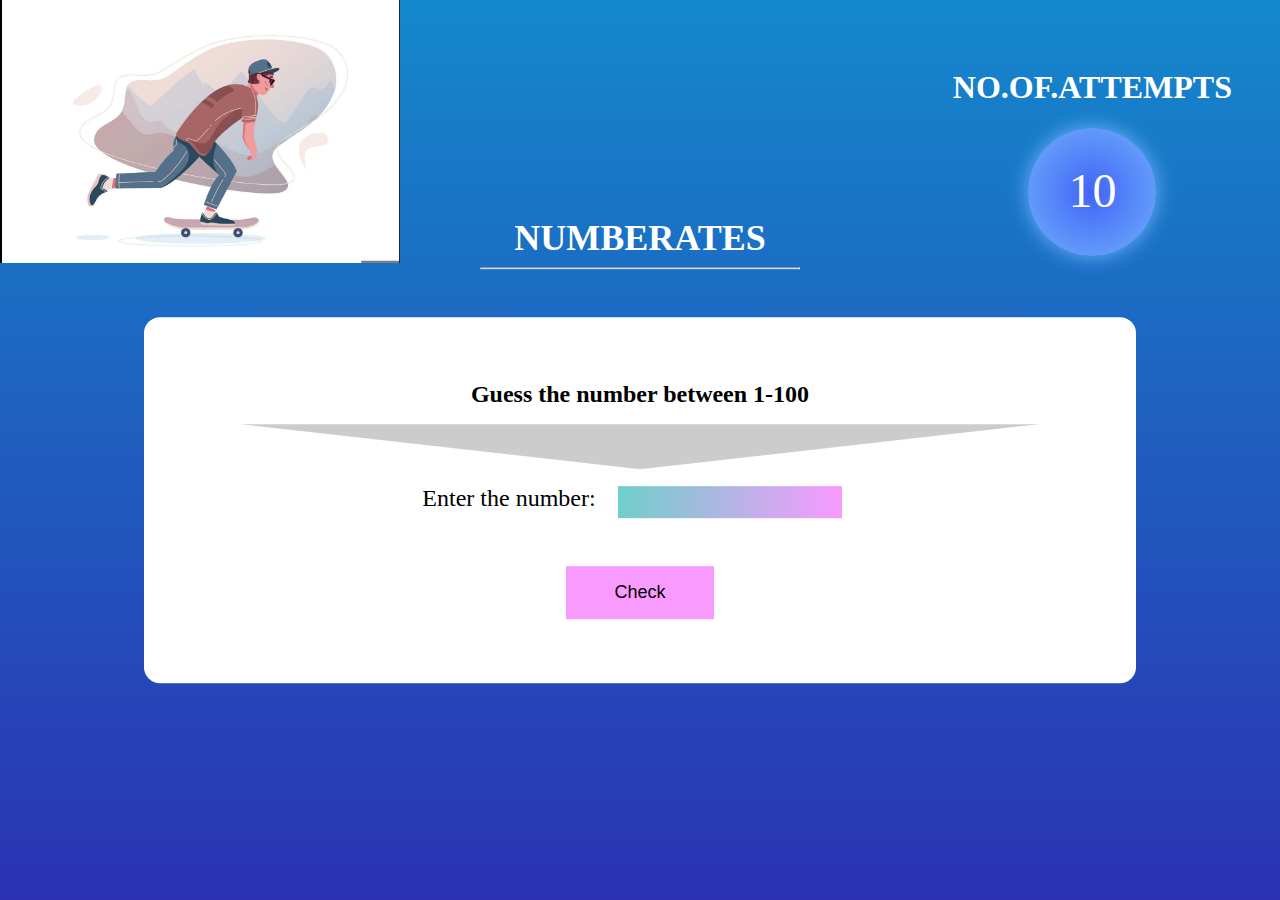
<file: js1/index.html>
<!DOCTYPE html>
<html lang="en">
<head>
    <meta charset="UTF-8">
    <meta http-equiv="X-UA-Compatible" content="IE=edge">
    <meta name="viewport" content="width=device-width, initial-scale=1.0">
    <title>Numberates Game</title>
    <link rel="stylesheet" href="style.css">
</head>
<body>
    <!--top right content of number of attempts-->
    <div class="topRightContainer">
        <h1 id="attemptLabel">NO.OF.ATTEMPTS</h1>
        <p id="attemptCount"></p>
    </div>
    <img src="skater.jpeg" class="skaterImage">

    <!-- the main content -->
    <div class="centerContent">
        <h1 id="title">NUMBERATES</h1>
        <hr>

        <div class="mainContainer">
            <div class="innerContainer">
                <h3 id="heading">Guess the number between 1-100 </h3>
                
                <div class="trapezoid"></div>

           
                    <form  onsubmit="checkButton">
                        <label id="textLabel"> Enter the number: </label>
                    <input id="textBox" type="text" maxlength="2"/> <br>
                    <button type="submit" id="checkButton">Check</button>
                    </form>
                
            </div>
        </div>
        <p id="message"> </p>
    </div>
</body>
<script src="script.js"></script>
</html>
</file>
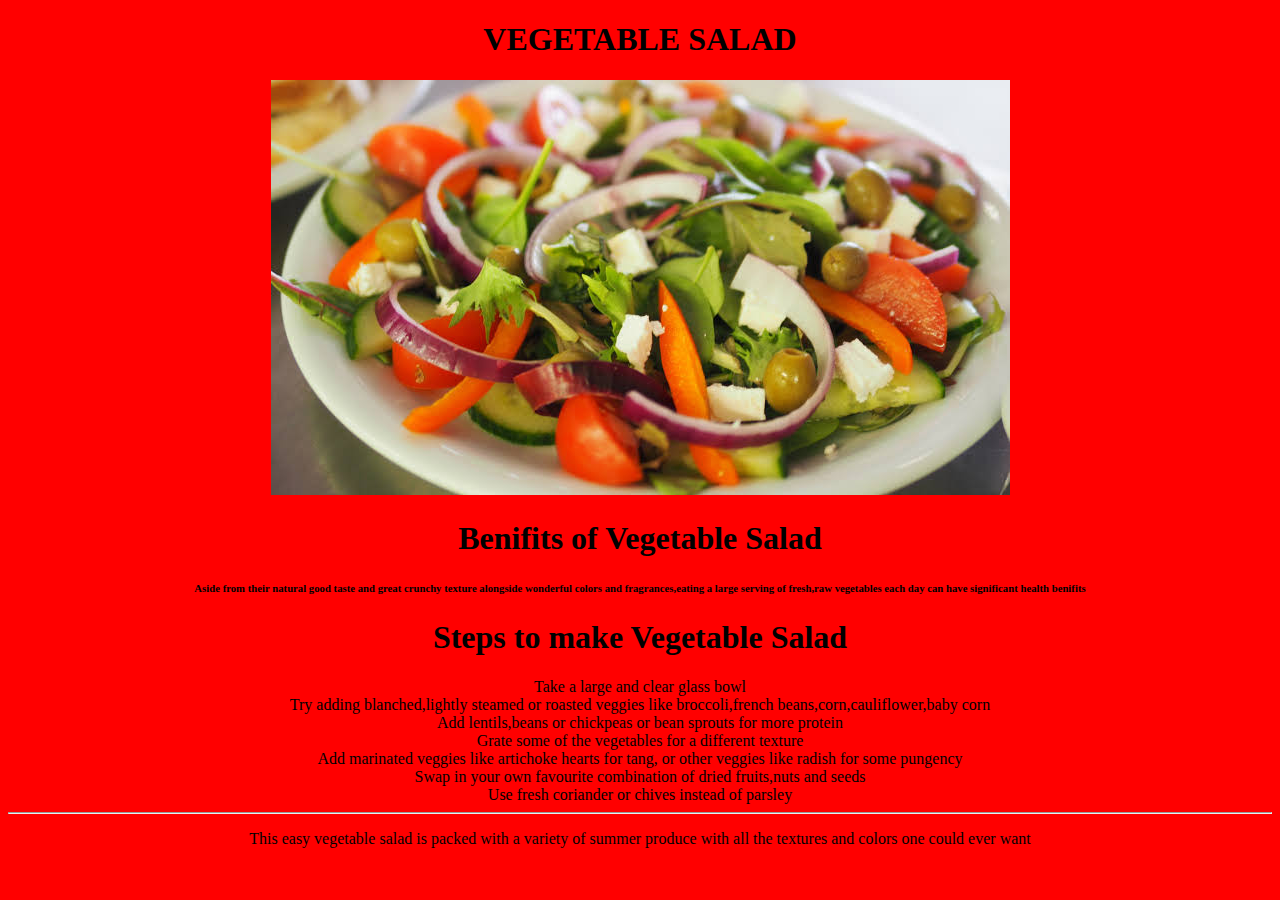
<file: css1/css1.html>
<!DOCTYPE html>
<html lang="en">
<head>
    <meta charset="UTF-8">
    <meta http-equiv="X-UA-Compatible" content="IE=edge">
    <meta name="viewport" content="width=device-width, initial-scale=1.0">
    <title>Vegetable Salad</title>
</head>
<body style="background-color:red">
        <section class="section1">
        <center>
            <h1 id="titleName">VEGETABLE SALAD</h1>
            <img src="vs.jpeg" alt="salad" id="vegetableSaladImage">
        </center>
        <center>
        <h1 id="benefits">Benifits of Vegetable Salad</h1>
       </center>
       <center>
      <h6><p id="benefitsParagraph">Aside from their natural good taste and great crunchy texture alongside wonderful colors and fragrances,eating a large serving of fresh,raw vegetables each day can have significant health benifits</p></h6>
        </center>
        <center>
        <h1 id="steps">Steps to make Vegetable Salad</h1>
        </center>
       <center>
    <ul id="stepForVegetableSalad"></ul>
        </center>
        <center>
       <li>Take a large and clear glass bowl</li>
       <li>Try adding blanched,lightly steamed or roasted veggies like broccoli,french beans,corn,cauliflower,baby corn</li>
       <li>Add lentils,beans or chickpeas or bean sprouts for more protein</li>
       <li>Grate some of the vegetables for a different texture</li>
       <li>Add marinated veggies like artichoke hearts for tang, or other veggies like radish for some pungency</li>
       <li>Swap in your own favourite combination of dried fruits,nuts and seeds</li>
       <li>Use fresh coriander or chives instead of parsley</li>
       </center>
       <hr>
       </hr>
           <footer>
           <center>
           <p id="footerText">This easy vegetable salad is packed with a variety of summer produce with all the textures and colors one could ever want</p>
           </center>
        </footer>
    </section>
</body>
</html>
</file>
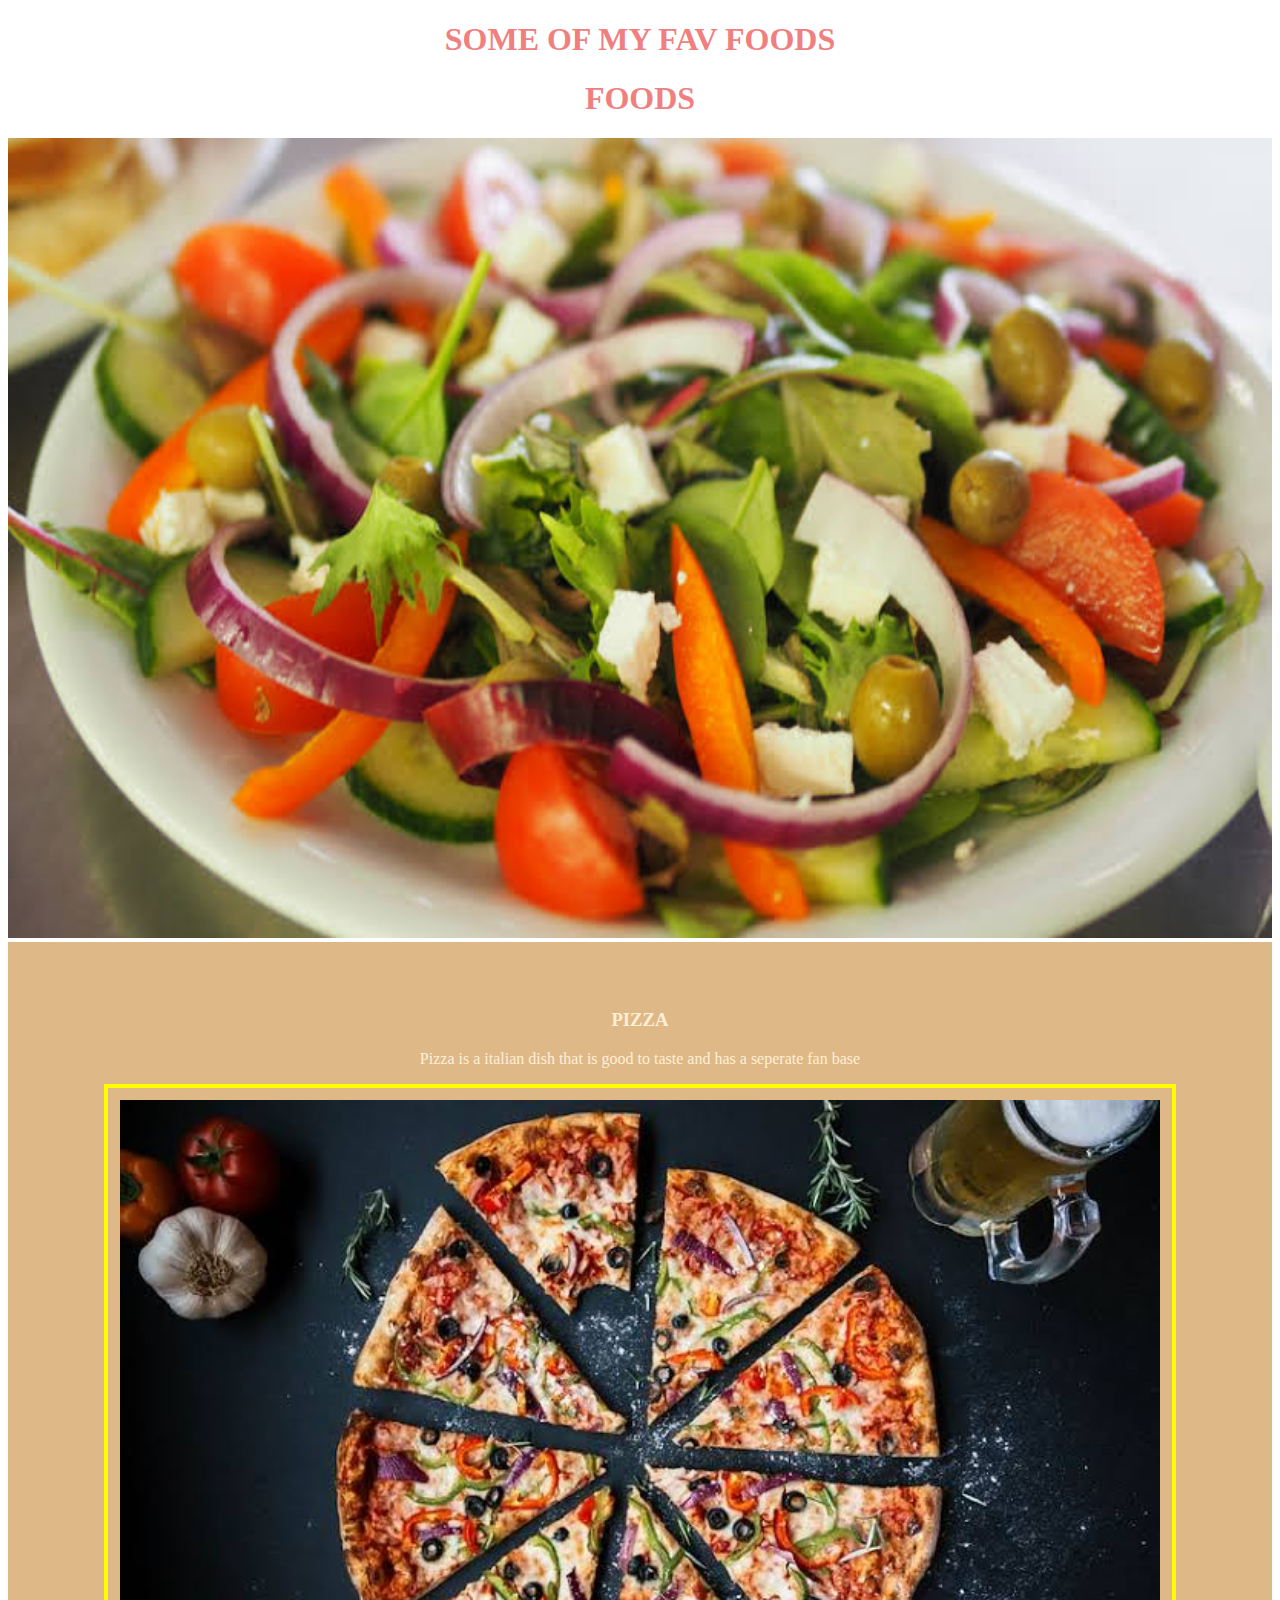
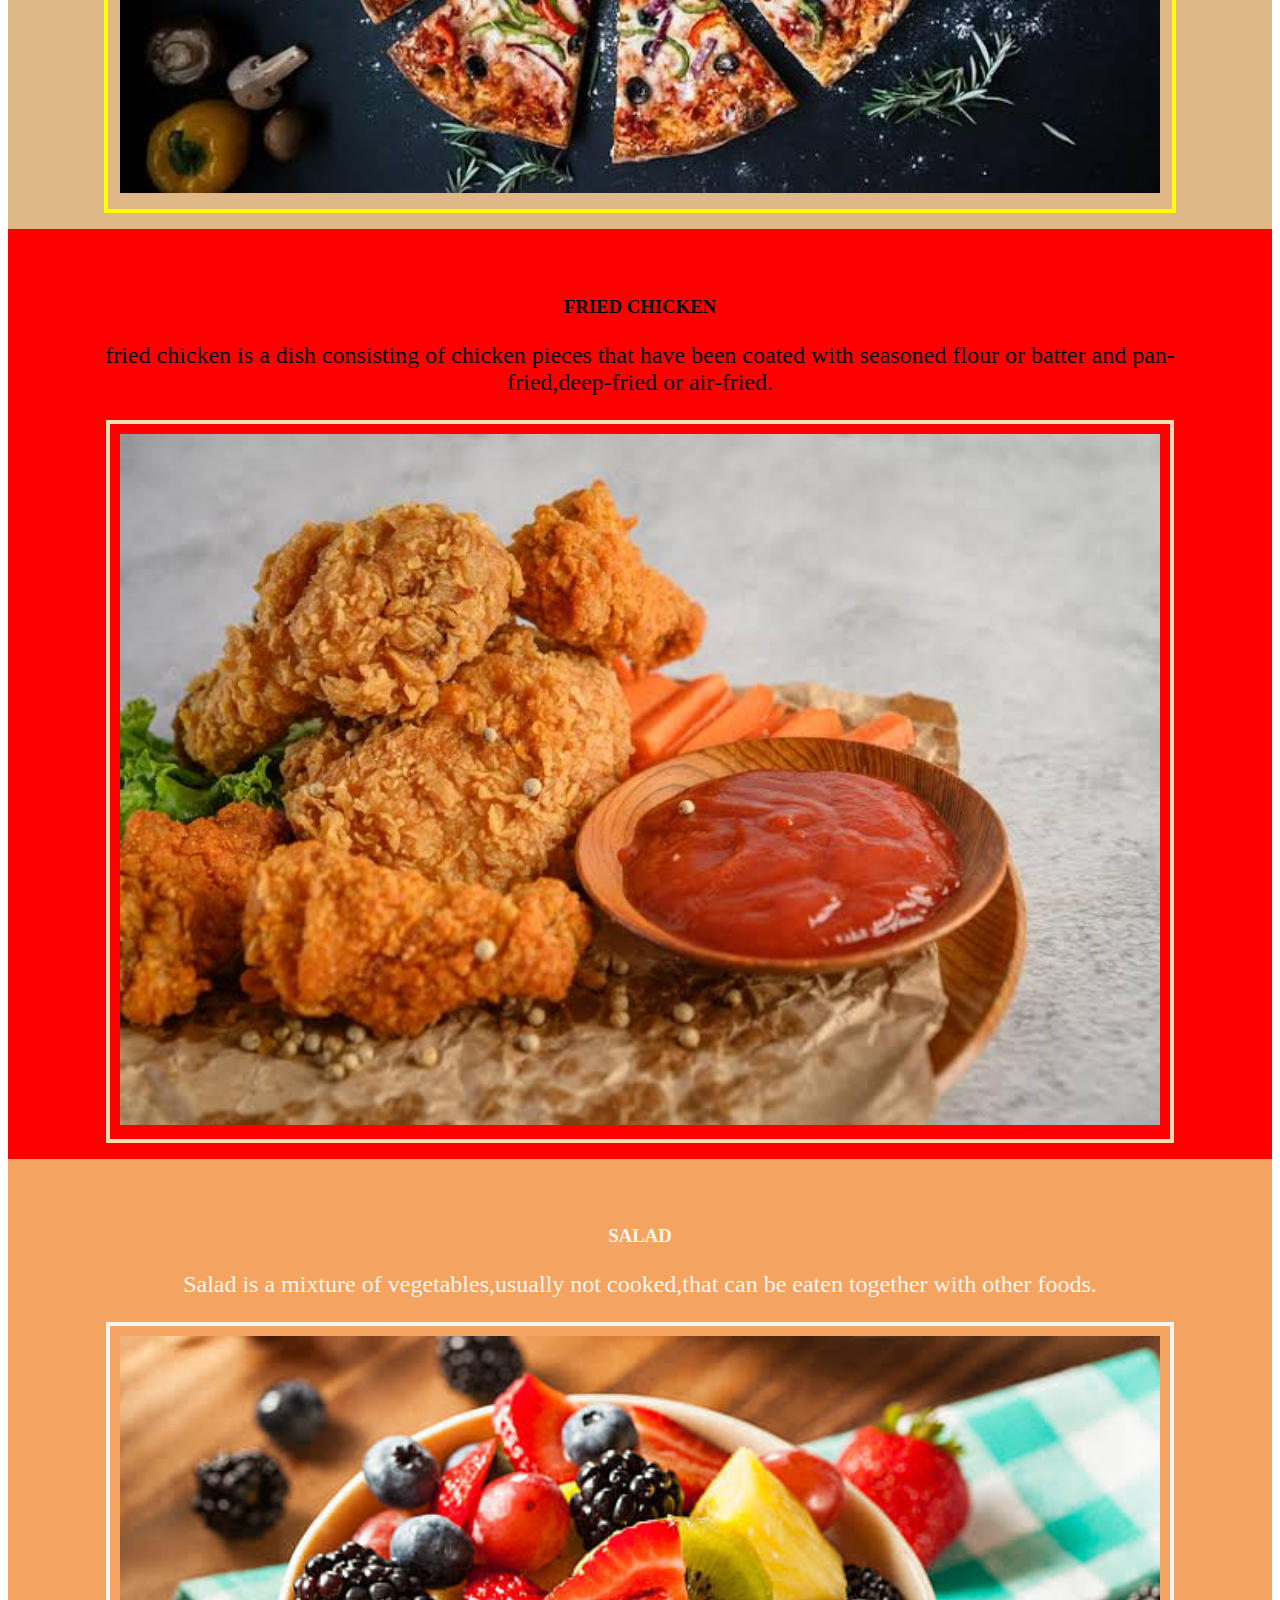
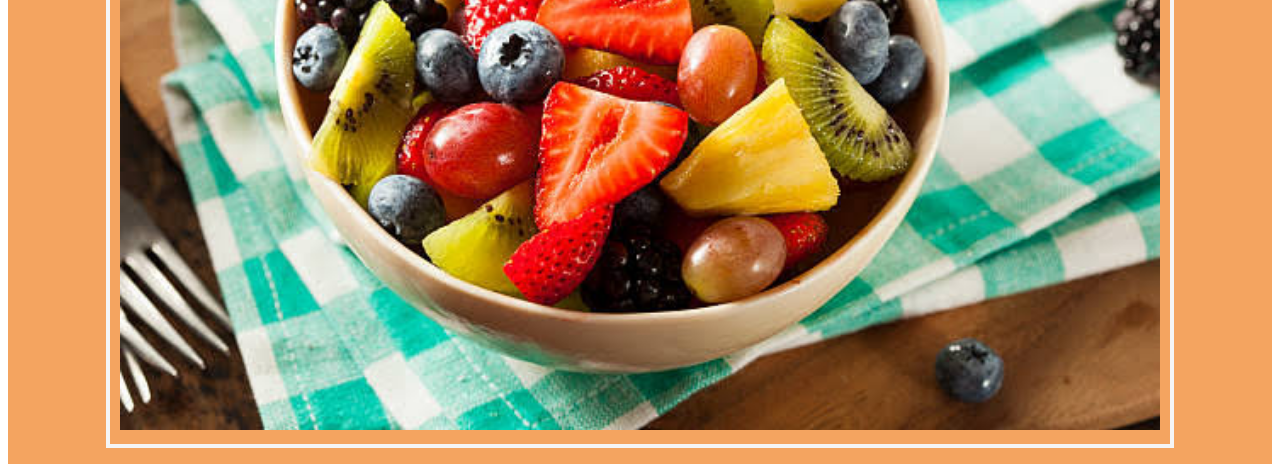
<file: html1/fav food.html>
<!DOCTYPE html>
<html lang="en">
<head>
    <meta charset="UTF-8">
    <meta http-equiv="X-UA-Compatible" content="IE=edge">
    <meta name="viewport" content="width=device-width, initial-scale=1.0">
    <title>Fav Food</title>
    <link rel="stylesheet" href="style.css">
</head>
<body>
<section class="section1"> 
        <center>
        <h1> SOME OF MY FAV FOODS </h1>
        </center>
        <h1> FOODS </h1>
        <div class="container" id="titleName">
            <img src="vs.jpeg" alt="favvvv foood" id="titleImage">   
        </div>
</section>
<section class="section2">
    <center>
    <h3 id="favFood1">PIZZA</h3>
    <p id="foodDescription"> Pizza is a italian dish that is good to taste and has a seperate fan base </p>
    </center>
    <div class="container"> 
        <img src="p.jpeg" alt="pizza" id="favFoodImage1">
    </div>
</section>

<section class="section3">
    <center>
    <h3 id="favFood2"> FRIED CHICKEN </h3>
    <p id="foodDescription2"> fried chicken is a dish consisting of chicken pieces that have been coated with seasoned flour or batter and pan-fried,deep-fried or air-fried. </p>
    </center>
    <div class="container">
        <img src="fc.jpeg" alt="fried chicken" id="favFoodImage2">
    </div>
</section>

<section class="section4">
    <center>
    <h3 id="favFood3">SALAD</h3>
    <p id="foodDescription3"> Salad is  a mixture of vegetables,usually not cooked,that can be eaten together with other foods. </p>
    </center>
    <div class="container">
        <img src="fs.jpeg" alt="salad" id="favFoodImage3">
    </div>
</section>
</body>
</html>
</file>
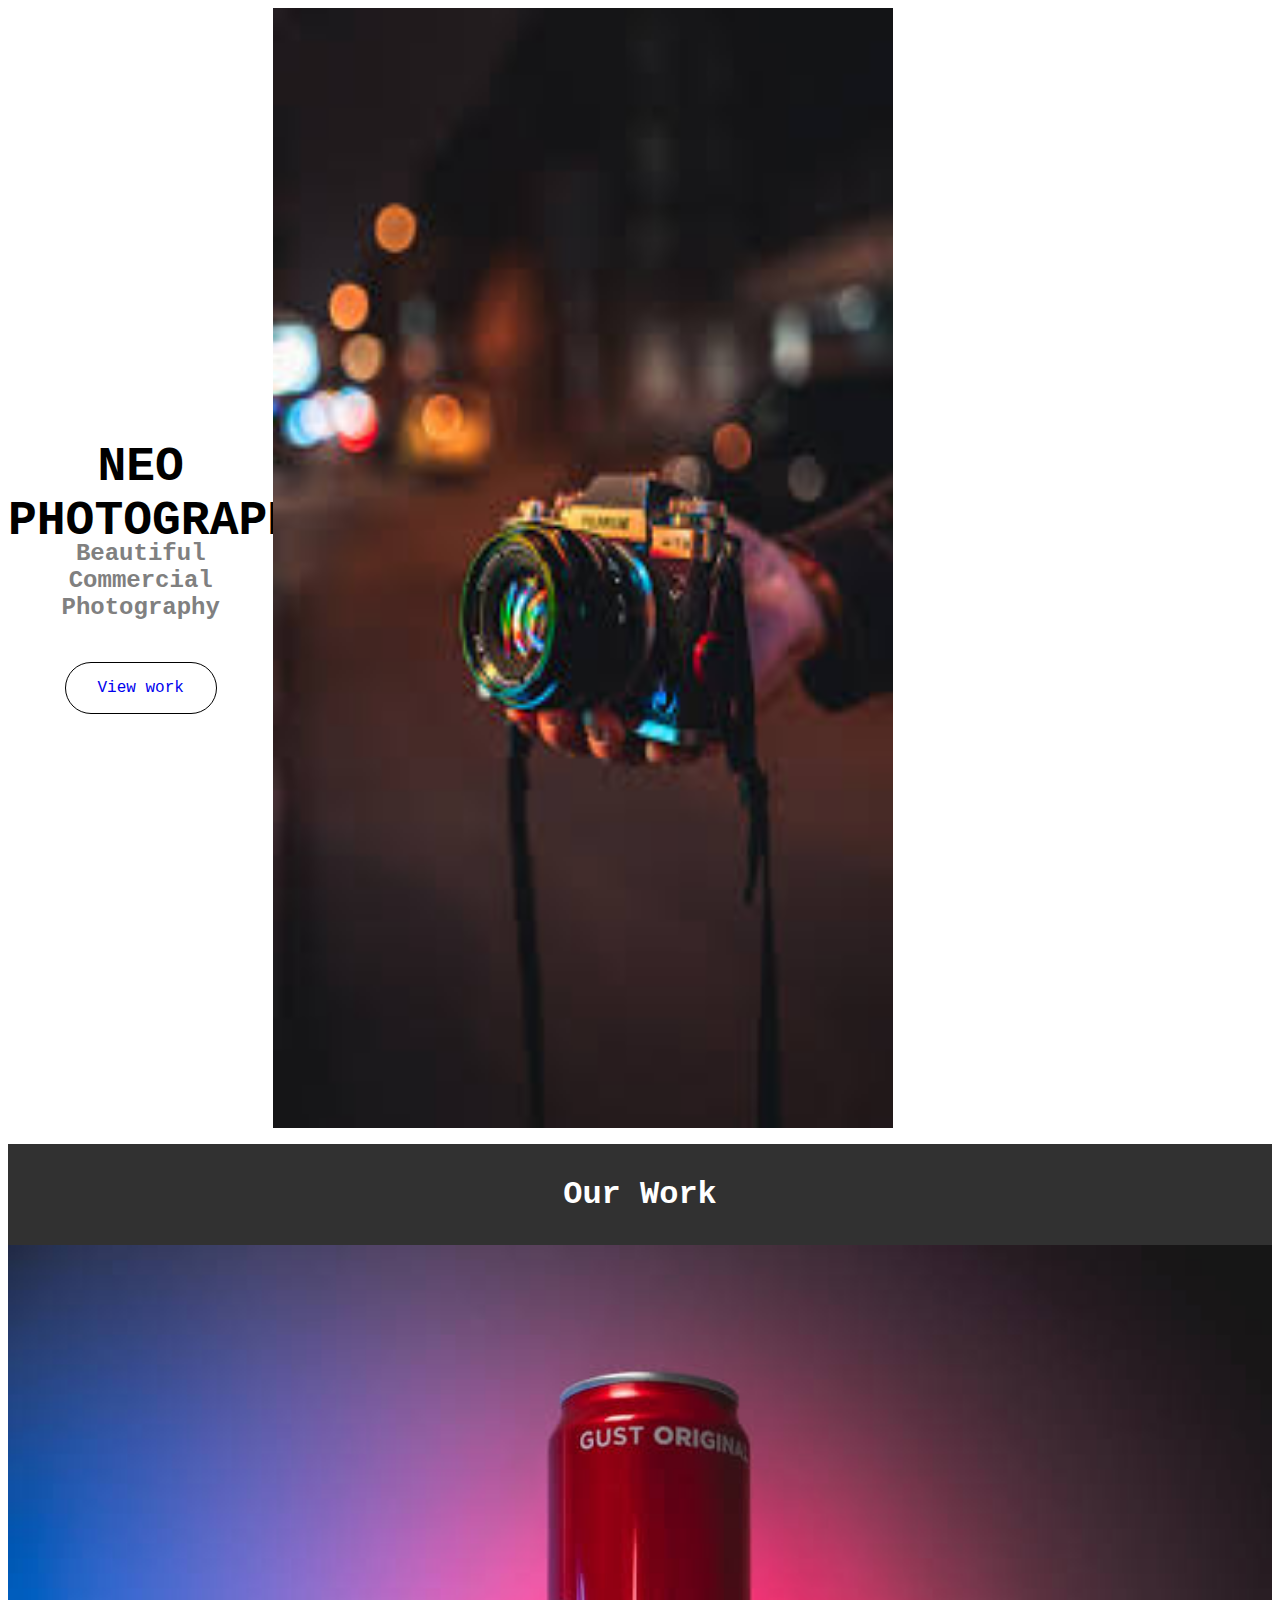
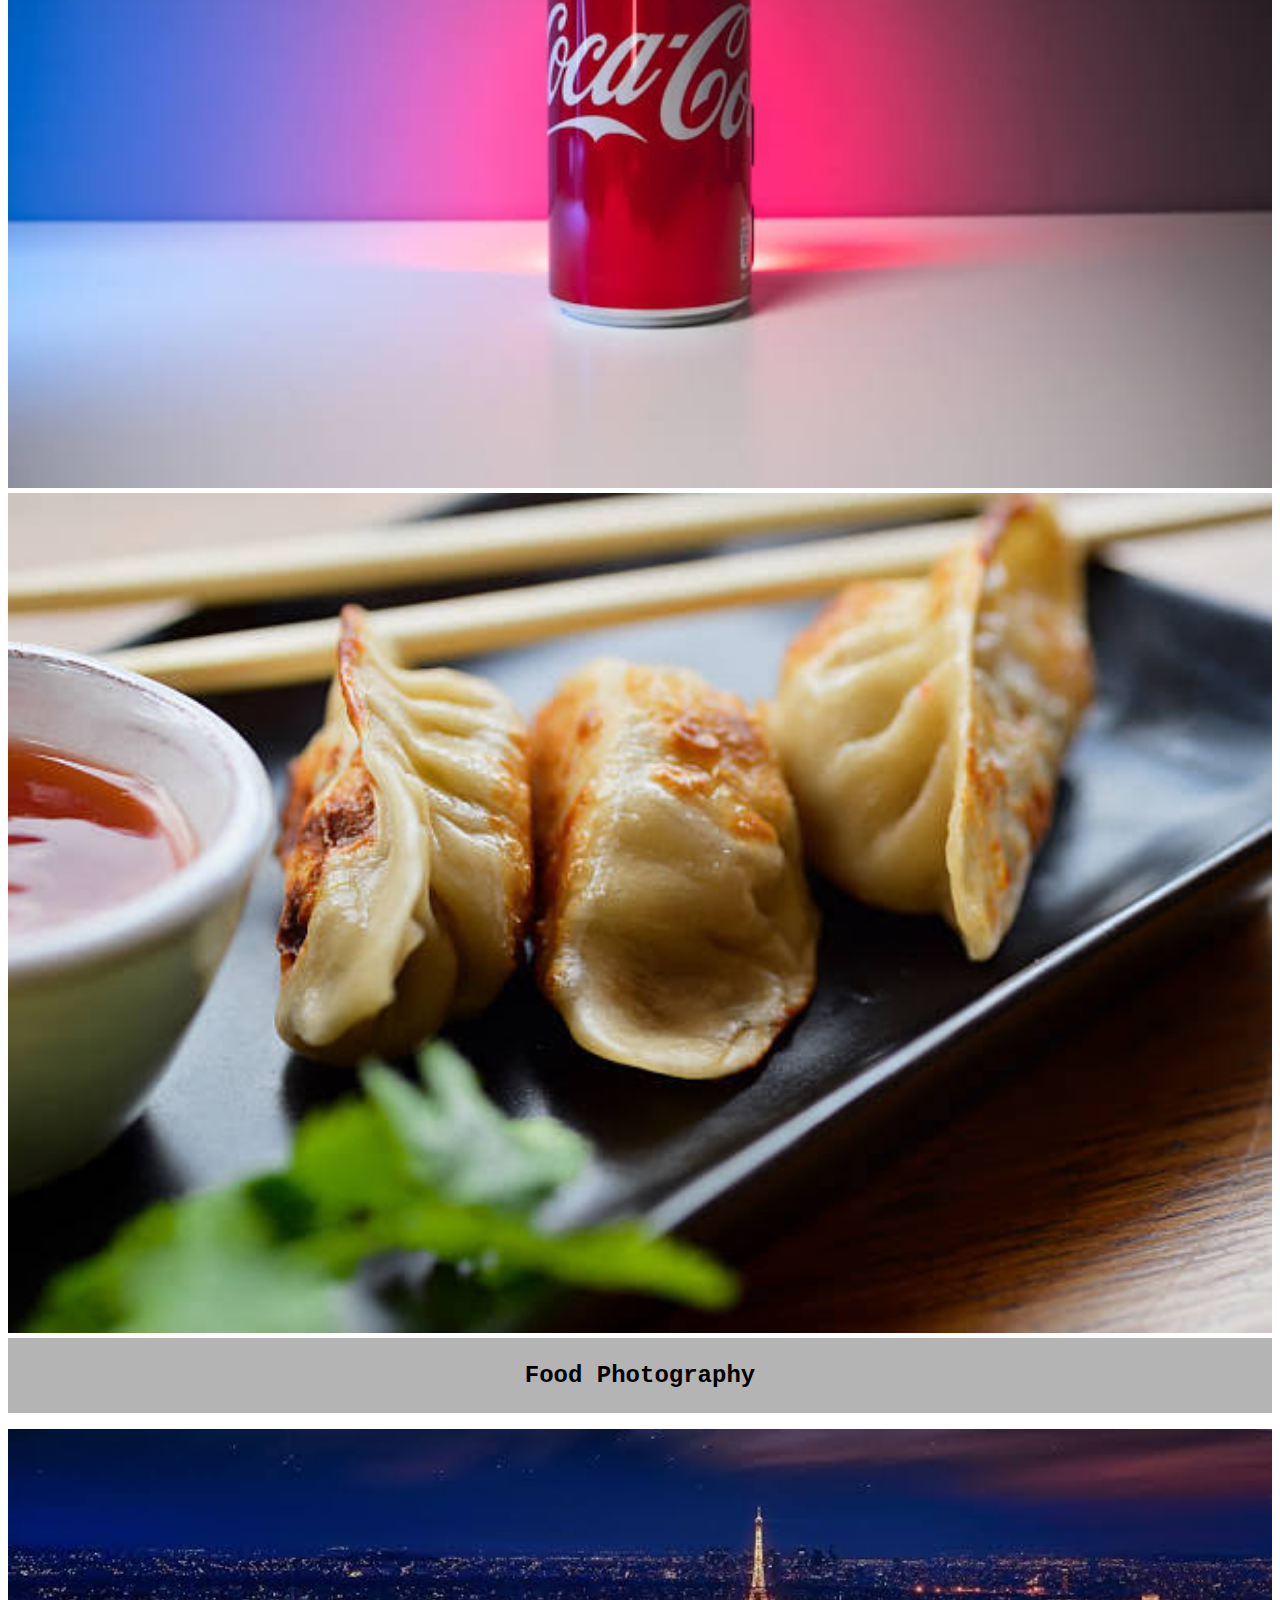
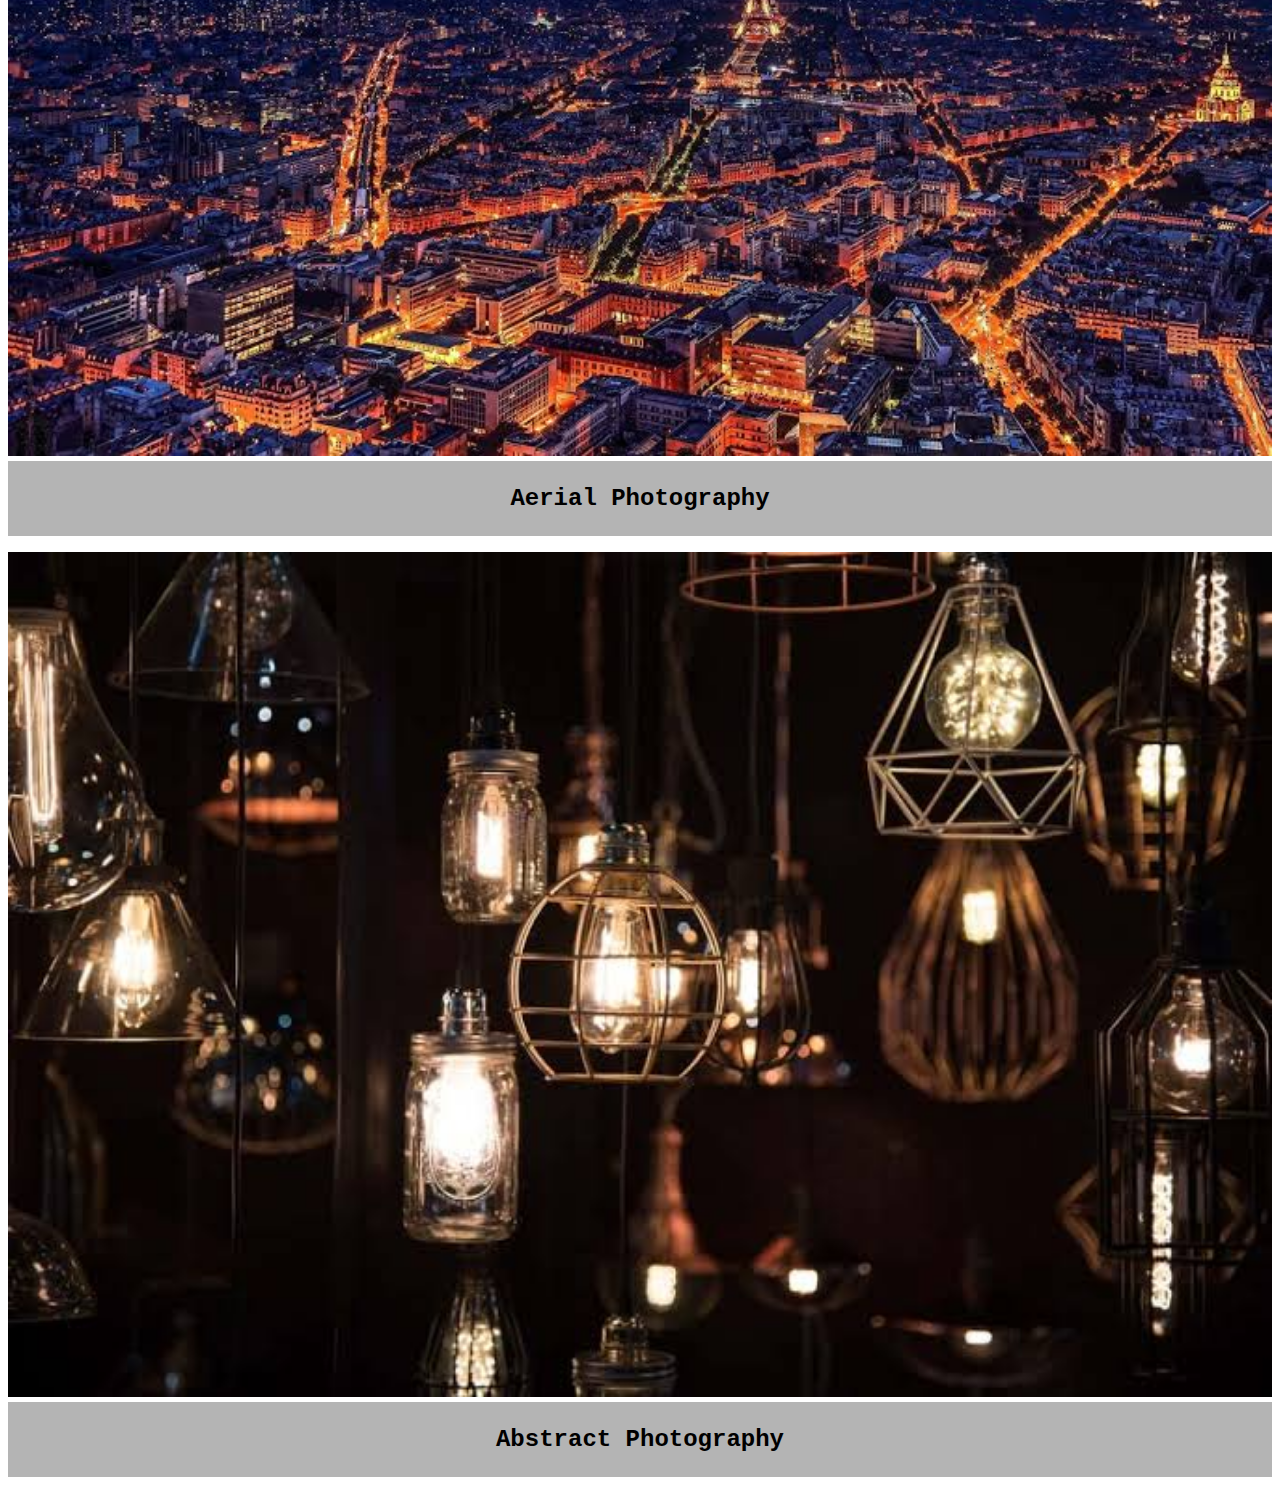
<file: html2/neo.html>
<!DOCTYPE html>
<html lang="en">
<head>
    <meta charset="UTF-8">
    <meta http-equiv="X-UA-Compatible" content="IE=edge">
    <meta name="viewport" content="width=device-width, initial-scale=1.0">
    <title>Neo Photography</title>
    <link rel="stylesheet" href="style.css">
</head>

<body>
    <section class="section1">
        <div>
            <h1 id="titleName">NEO PHOTOGRAPHY</h1>
            <h2 id="titleDescription">Beautiful Commercial Photography</h2>
            <br>
            <a href="#section2" id="viewWork">View work</a>
            </div>
            <img src="c.jpeg" id="backGroundImage">
    </section>

    <section class="section2" id="section2">
        <h1 id="ourWork">Our Work</h1>
        <div>
            <img src="cc.jpeg" id="firstImage">
            <img src="d.jpeg" id="secondImage">
            <p id="firstImageName">Food Photography</p>
            </div>

            <div>
                <img src="paris.jpeg" id="thirdImage">
                <p id="secondImageName">Aerial Photography</p>
                </div>

                <div>
                    <img src="light.jpeg" id="fourthImage">
                    <p id="thirdImageName">Abstract Photography</p>
                    </div>

     </section>
    
</body>
</html>
</file>
<file: js1/style.css>
*{
    box-sizing: border-box;
}
body{
    margin: 0;
    background-image: linear-gradient(#1488CC,#2B32B2);
    background-repeat: no-repeat;
    background-size: contain;
    height: 100vh;
}

.skaterImage{
    width: 400px;
    position: absolute;
}

.centerContent{
    position: absolute;
    top: 50%;
    left: 50%;
    transform: translate(-50%,-50%);
    text-align: center;
}
.centerContent hr{
    width: 20rem;
    margin: -1rem auto 3rem auto;
}
.centerContent h1{
    color: white;
    font-size: 36px;
}
.centerContent p{
    color: rgb(229, 229, 229);
    font-size: x-large;
}


.mainContainer{
    background: white;
    padding: 3rem 6rem;
    border-radius: 1rem;
    width: 100%;
    text-align: center;
}
.topRightContainer{
    position: absolute;
    right: 0;
    padding:3rem;
    text-align: center;
    color: white;
}
.topRightContainer p{
    background-image:radial-gradient(#4364F7,#6FB1FC);
    box-shadow: 0px 0px 20px 0px #6FB1FC;
    border-radius: 50%;
    height: 8rem;
    width: 8rem;
    padding: 2.2rem;
    font-size: 3rem;
    margin: auto;
}
#heading{
    font-size: x-large;
    margin: 1rem;
}
#textLabel{
    font-size: x-large;
}
#textBox{
    background: linear-gradient(to left, rgb(248, 154, 255),rgb(112, 206, 202));
    border: none;
    height: 2rem;
    width: 14rem;
    margin: auto 1rem;
    outline: none;
}
#checkButton{
    border: none;
    background: rgb(248, 154, 255);
    padding: 1rem 3rem;
    font-size: large;
    margin: 3rem auto 1rem auto;
}
.trapezoid {
	width: 20%;
	border-left: 25rem solid transparent;
	border-right: 25rem solid transparent;
	border-top: 45px solid rgba(85, 85, 85, 0.3);
    margin-bottom: 1rem;
}
.mainContainer h1{
    color: rgb(119, 13, 133);
    text-shadow: 0px 0px 9px #eda4ff;
}
.mainContainer .emoji{
    font-size: 6rem;
    margin-bottom: 0.5rem;
}
</file>
<file: html1/style.css>
.section1{
    position:relative;
    text-align:center;
    color: lightcoral;
}
.section1 img{
    width: 100%;
    height: 800px;
}
.image1text{
    position: absolute;
    transform: translate(-50%, -50%);
    top:50%;
    left:50%;
    font-size: xxx-large;
    font-weight:bolder;
}


.section2{
    background-color:burlywood;
    padding:3rem;
    padding-bottom:1rem;
    text-align: center;
    color: papayawhip;
}
.section2 h1{
    font-size: xxx-large;
    font-family: fantasy;
}
.section2 p1{
    font-size:x-large;
    color:linen;
}
.section2 .container{
border: 4px solid yellow;
padding: 12px;
width:fit-content;
margin: auto;
}
.section2 .container img{
    height:auto;
    width: 65rem;
}

.section3{
    background-color:red;
    padding: 3rem;
    padding-bottom: 1rem;
    text-align: center;
}
.section3 h1{
    font-size: xxx-large;
    font-family: fantasy;
}
.section3 p{
    font-size: x-large;
}
.section3 .container{
    border: 4px solid wheat;
    padding: 10px;
    width: fit-content;
    margin: auto;
}
.section3 .container img{
    height: auto;
    width: 65rem;
}

.section4{
    background-color:sandybrown;
    padding: 3rem;
    padding-bottom: 1rem;
    text-align: center;
    color:seashell;
}
.section4 h1{
    font-size: xxx-large;
    font-family: fantasy;
}
.section4 p{
    font-size: x-large;
}
.section4 .container{
    border: 4px solid whitesmoke;
    padding: 10px;
    width: fit-content;
    margin: auto;
}
.section4 .container img{
    height: auto;
    width: 65rem;
}
</file>
<file: html2/style.css>
*{
    box-sizing: border-box;
}
body{
    font-family:'Courier New', Courier, monospace;
}
.section1{
    height: 70rem;
    width: 70%;
    display: flex;
    flex-direction: column;
    flex-wrap: wrap;
}
.section1 img{
    width: 70%;
    height: 70rem;
    justify-content: right;
}
.section1 div{
    width: 30%;
    height: 70rem;
    background-color: white;
    color: black;
    text-align: center;
    margin: 25rem auto;
}
.section1 div a{
    border: 1px solid black;
    padding: 1rem 2rem;
    border-radius: 2rem;
    text-decoration: none;
}
.section1 div h1{
    font-size: xxx-large;
}
.section1 div h2{
    margin: -40px 0px 40px 0px;
    color: gray;
}

.section2{
    display: block;
    text-align: center;
}
.section2 h1{
    background:rgb(49, 49, 49);
    color: white;
    padding: 2rem;
    margin: 0px;
    margin-top: 1rem;
}
.section2 img{
    margin: 0px;
    width: 100%;
}
.section2 p{
    background: rgb(180, 180, 180);
    padding: 1.5rem;
    text-align: center;
    margin: 0px;
    margin-bottom: 1rem;
    font-size: x-large;
    color: black;
    font-weight: bold;
}
</file>
